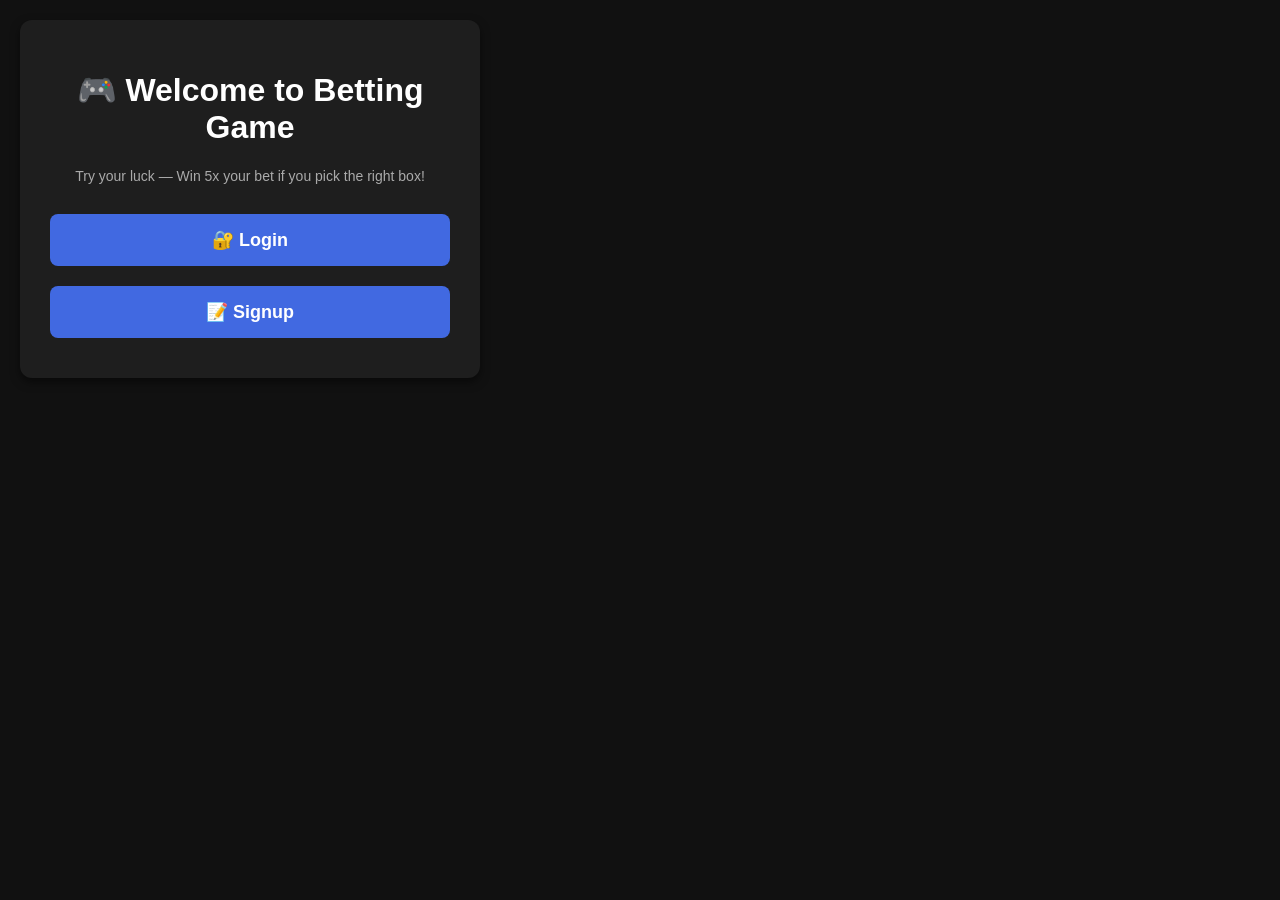
<file: public/index.html>
<!DOCTYPE html>
<html lang="en">
<head>
  <meta charset="UTF-8">
  <meta name="viewport" content="width=device-width, initial-scale=1.0">
  <title>Betting Game - Home</title>
  <link rel="stylesheet" href="style.css">
</head>
<body>
  <div class="home-container">
    <h1>🎮 Welcome to Betting Game</h1>
    <p class="subtitle">Try your luck — Win 5x your bet if you pick the right box!</p>

    <div class="home-buttons">
      <a href="login.html"><button>🔐 Login</button></a>
      <a href="signup.html"><button>📝 Signup</button></a>
    </div>
  </div>
</body>
</html>
</file>
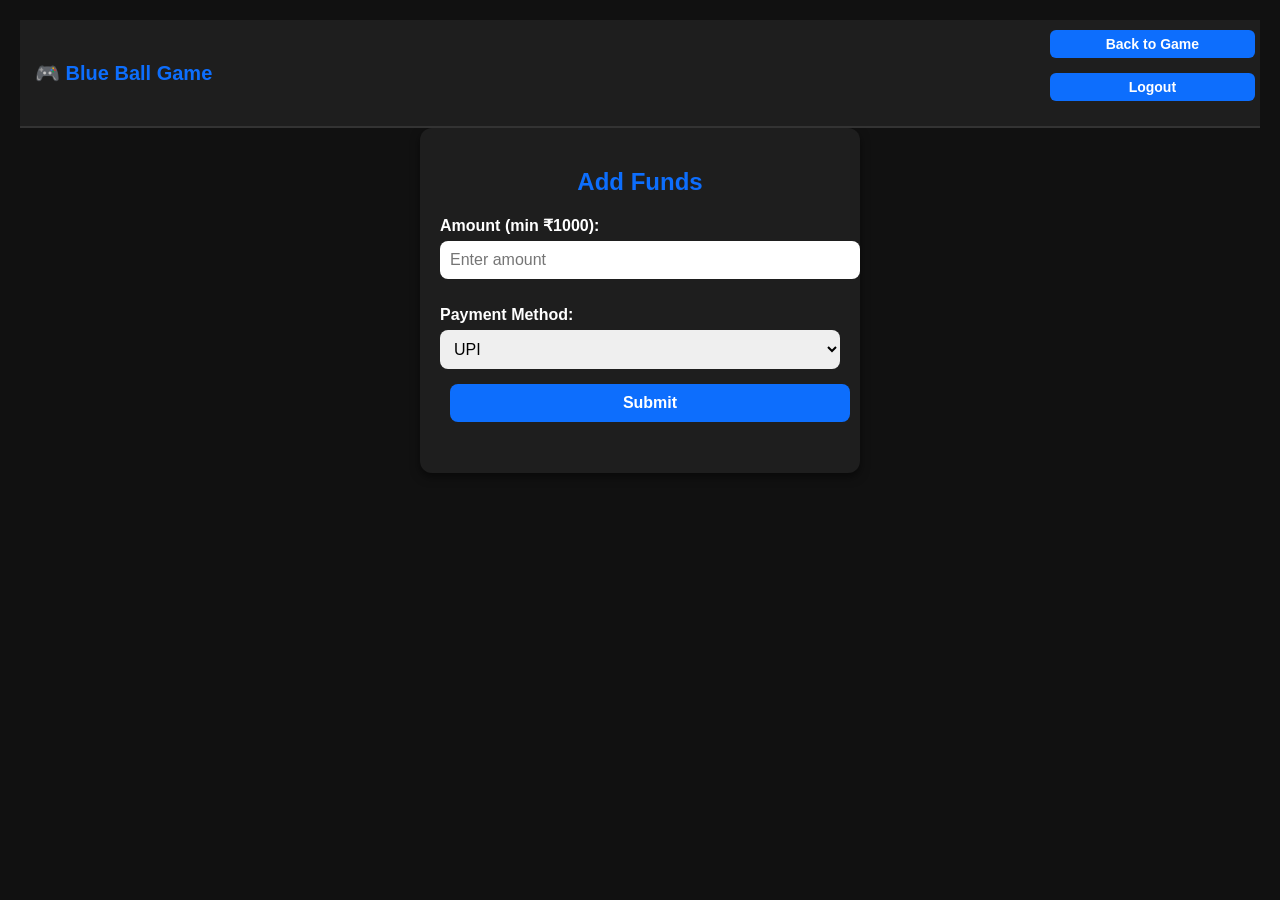
<file: public/addfunds.html>
<!DOCTYPE html>
<html lang="en">
<head>
  <meta charset="UTF-8" />
  <meta name="viewport" content="width=device-width, initial-scale=1.0"/>
  <title>Add Funds</title>
  <link rel="stylesheet" href="style.css" />
  <style>
    body {
      font-family: Arial, sans-serif;
      background: #111;
      color: white;
      margin: 0;
      padding: 20px;
      text-align: center;
    }

    h2 {
      margin-bottom: 20px;
      color: #0d6efd;
    }

    .form-container {
      background: #1e1e1e;
      padding: 20px;
      border-radius: 12px;
      max-width: 400px;
      margin: 0 auto;
      box-shadow: 0 4px 10px rgba(0,0,0,0.5);
    }

    label {
      display: block;
      margin: 12px 0 6px;
      font-weight: bold;
      text-align: left;
    }

    select, input, button {
      width: 100%;
      padding: 10px;
      margin-bottom: 15px;
      border-radius: 8px;
      border: none;
      font-size: 16px;
    }

    button {
      background: #0d6efd;
      color: white;
      font-weight: bold;
      cursor: pointer;
    }

    button:hover {
      background: darkblue;
    }

    #upiSection, #scannerSection {
      display: none;
      margin-top: 10px;
    }

    #scannerSection img, #upiSection img {
      width: 100%;
      border-radius: 8px;
      margin-bottom: 10px;
    }

    .message {
      margin-top: 10px;
      color: #0dff92;
    }

    .back {
      margin-top: 15px;
      display: block;
      text-decoration: none;
      color: #aaa;
    }

    /* Header */
    .header {
      display: flex;
      justify-content: space-between;
      align-items: center;
      background: #1e1e1e;
      padding: 10px 15px;
      border-bottom: 2px solid #333;
      position: sticky;
      top: 0;
      z-index: 1000;
    }

    .header h1 {
      font-size: 20px;
      color: #0d6efd;
      margin: 0;
    }

    .menu button {
      margin-left: 10px;
      font-size: 14px;
      padding: 6px 10px;
      border-radius: 6px;
      border: none;
      background: #0d6efd;
      color: white;
      cursor: pointer;
    }

    .menu button:hover {
      background: darkblue;
    }

  </style>
</head>
<body>
  <!-- Header -->
  <div class="header">
    <h1>🎮 Blue Ball Game</h1>
    <div class="menu">
      <button onclick="window.location.href='game.html'">Back to Game</button>
      <button onclick="logout()">Logout</button>
    </div>
  </div>

  <div class="form-container">
    <h2>Add Funds</h2>

    <label for="amount">Amount (min ₹1000):</label>
    <input type="number" id="amount" placeholder="Enter amount" min="1000" />

    <label for="method">Payment Method:</label>
    <select id="method" onchange="togglePaymentMethod()">
      <option value="upi">UPI</option>
      <option value="scanner">Scanner</option>
    </select>

    <!-- UPI Section -->
    <div id="upiSection">
      <p>Your UPI: <b>fsdfdsfd@ptsbi</b></p>
      <label for="utr">UTR Number:</label>
      <input type="text" id="utr" placeholder="Enter UTR number" />
      <label for="screenshot">Upload Payment Screenshot:</label>
      <input type="file" id="screenshot" />
    </div>

    <!-- Scanner Section -->
    <div id="scannerSection">
      <img src="./sacnner.png" alt="Scanner QR" />
      <label for="utrScanner">UTR Number:</label>
      <input type="text" id="utrScanner" placeholder="Enter UTR number" />
      <label for="screenshotScanner">Upload Payment Screenshot:</label>
      <input type="file" id="screenshotScanner" />
    </div>

    <button onclick="submitFunds()">Submit</button>
    <p class="message" id="message"></p>
  </div>

  <script>
    const email = localStorage.getItem("email");

    function togglePaymentMethod() {
      const method = document.getElementById("method").value;
      document.getElementById("upiSection").style.display = method === "upi" ? "block" : "none";
      document.getElementById("scannerSection").style.display = method === "scanner" ? "block" : "none";
    }

    async function submitFunds() {
      const amount = Number(document.getElementById("amount").value);
      if (amount < 1000) {
        document.getElementById("message").innerText = "Minimum ₹1000 required!";
        return;
      }

      try {
        const res = await fetch("/addFunds", {
          method: "POST",
          headers: { "Content-Type": "application/json" },
          body: JSON.stringify({ email, amount })
        });

        const data = await res.json();
        if (data.success) {
          document.getElementById("message").innerText = `Funds added! New balance: ₹${data.balance}, Attempts: ${data.attempts}`;
          // Update localStorage
          localStorage.setItem("balance", data.balance);
          localStorage.setItem("attempts", data.attempts);
        } else {
          document.getElementById("message").innerText = data.message;
        }
      } catch (err) {
        document.getElementById("message").innerText = "Something went wrong!";
        console.error(err);
      }
    }

    function logout() {
      fetch("/logout").then(() => {
        window.location.href = "login.html";
      });
    }
  </script>
</body>
</html>
</file>
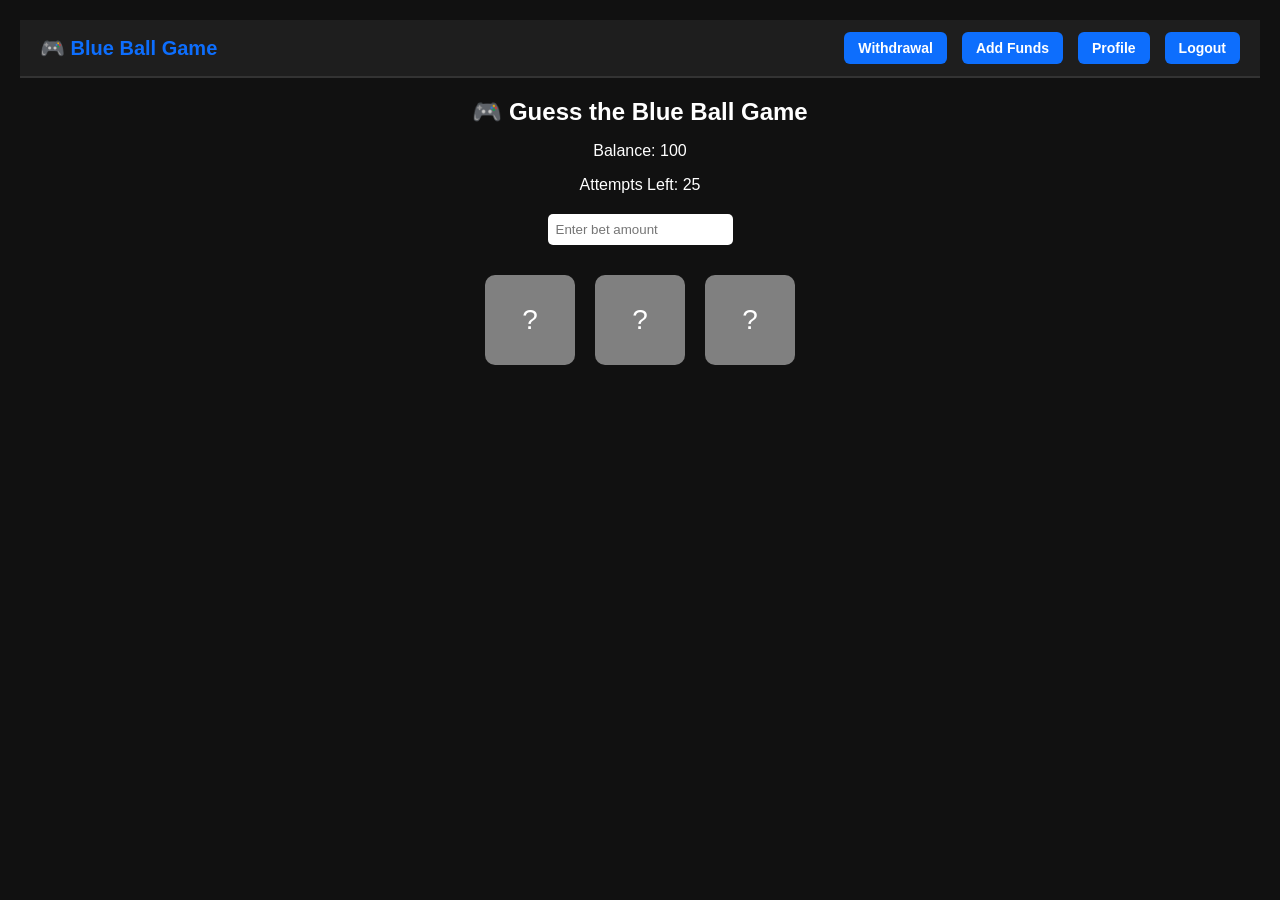
<file: public/game.html>
<!DOCTYPE html>
<html lang="en">
<head>
  <meta charset="UTF-8" />
  <meta name="viewport" content="width=device-width, initial-scale=1.0"/>
  <title>Bet Game</title>
  <link rel="stylesheet" href="style.css" />
  <style>
    /* 🔥 Header styling */
    .header {
      display: flex;
      justify-content: space-between;
      align-items: center;
      background: #1e1e1e;
      padding: 12px 20px;
      border-bottom: 2px solid #333;
      position: sticky;
      top: 0;
      z-index: 1000;
    }
    .header h1 {
      font-size: 20px;
      margin: 0;
      color: #0d6efd;
    }

    /* Desktop menu */
    .menu {
      display: flex;
      gap: 15px;
    }
    .menu a {
      background: #0d6efd;
      border: none;
      padding: 8px 14px;
      border-radius: 6px;
      cursor: pointer;
      color: white;
      font-size: 14px;
      font-weight: bold;
      text-decoration: none;
    }
    .menu a:hover {
      background: darkblue;
    }

    /* Hamburger (mobile only) */
    .hamburger {
      display: none;
      flex-direction: column;
      justify-content: space-between;
      width: 28px;
      height: 22px;
      cursor: pointer;
    }
    .hamburger div {
      width: 100%;
      height: 4px;
      background: white;
      border-radius: 2px;
      transition: all 0.3s ease;
    }

    /* Mobile menu hidden by default */
    .menu-mobile {
      display: none;
      flex-direction: column;
      background: #1e1e1e;
      padding: 10px;
      border-top: 1px solid #333;
    }
    .menu-mobile a {
      margin: 6px 0;
      padding: 12px;
      font-size: 16px;
      width: 100%;
      background: #0d6efd;
      border: none;
      border-radius: 6px;
      color: white;
      font-weight: bold;
      text-align: center;
      text-decoration: none;
    }
    .menu-mobile a:hover {
      background: darkblue;
    }

    /* Responsive */
    @media (max-width: 768px) {
      .menu {
        display: none; /* hide desktop buttons */
      }
      .hamburger {
        display: flex; /* show hamburger */
      }
    }
  </style>
</head>
<body>
  <!-- 🔥 Header Section -->
  <div class="header">
    <h1>🎮 Blue Ball Game</h1>
    <div class="menu">
      <a href="withdrawal.html">Withdrawal</a>
      <a href="addfunds.html">Add Funds</a>
      <a href="profile.html">Profile</a>
      <a href="index.html">Logout</a>
    </div>
    <div class="hamburger" onclick="toggleMenu()">
      <div></div>
      <div></div>
      <div></div>
    </div>
  </div>

  <!-- 🔥 Mobile Dropdown -->
  <div class="menu-mobile" id="mobileMenu">
    <a href="withdrawal.html">Withdrawal</a>
    <a href="addfunds.html">Add Funds</a>
    <a href="profile.html">Profile</a>
    <a href="index.html">Logout</a>
  </div>

  <h2>🎮 Guess the Blue Ball Game</h2>
  <p>Balance: <span id="balance">100</span></p>
  <p>Attempts Left: <span id="attempts">25</span></p>

  <div class="bet-section">
    <input type="number" id="bet" placeholder="Enter bet amount" />
  </div>

  <div class="boxes">
    <div class="box" onclick="play(0)">
      <div class="box-inner">
        <div class="box-front">?</div>
        <div class="box-back" id="box0"></div>
      </div>
    </div>
    <div class="box" onclick="play(1)">
      <div class="box-inner">
        <div class="box-front">?</div>
        <div class="box-back" id="box1"></div>
      </div>
    </div>
    <div class="box" onclick="play(2)">
      <div class="box-inner">
        <div class="box-front">?</div>
        <div class="box-back" id="box2"></div>
      </div>
    </div>
  </div>

  <p id="result"></p>

  <script>
    let attemptsLeft = 25;
    document.getElementById("attempts").innerText = attemptsLeft;

    function toggleMenu() {
      const menu = document.getElementById("mobileMenu");
      menu.style.display = menu.style.display === "flex" ? "none" : "flex";
    }
  </script>

  <script src="script.js"></script>
</body>
</html>
</file>
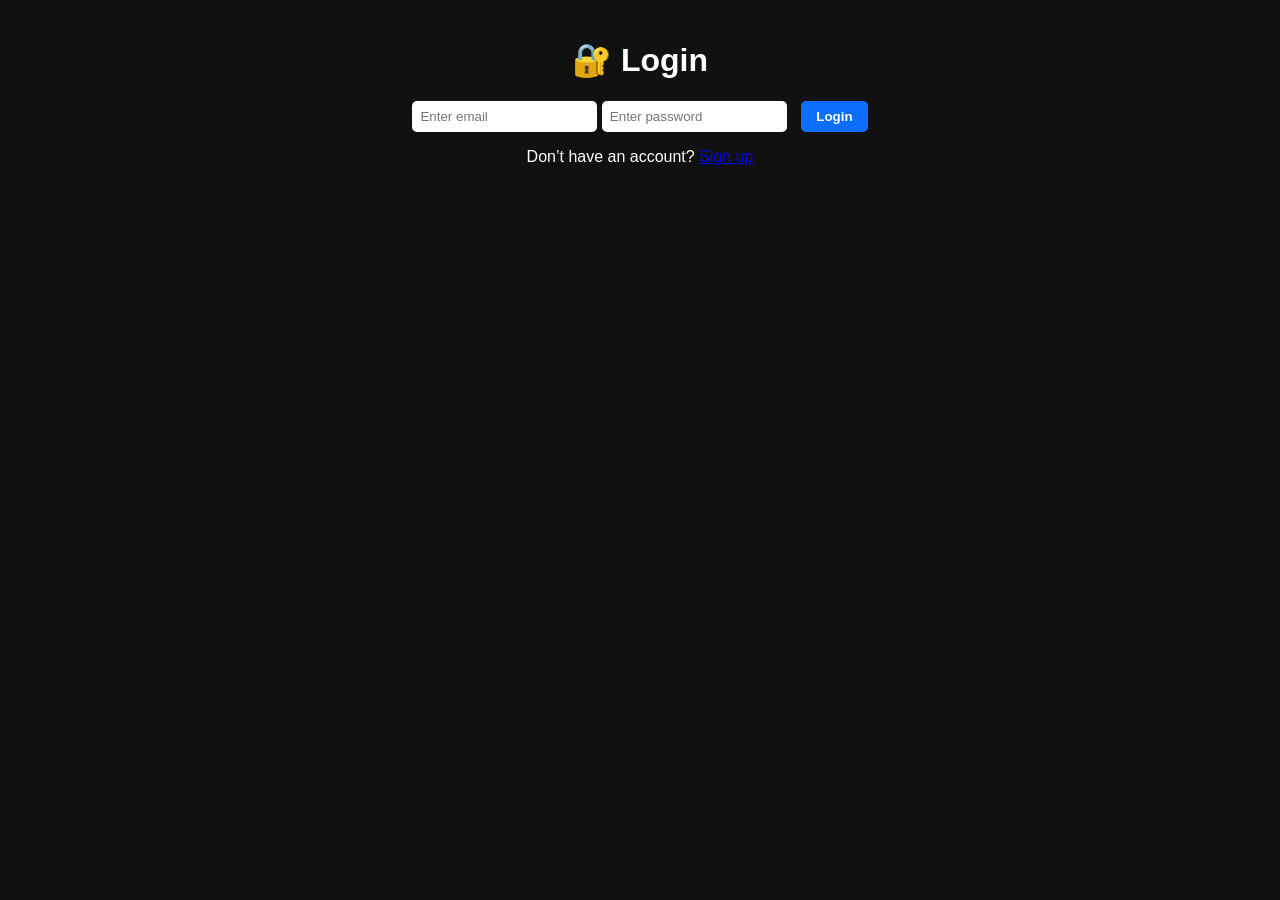
<file: public/login.html>
<!DOCTYPE html>
<html lang="en">
<head>
  <meta charset="UTF-8">
  <meta name="viewport" content="width=device-width, initial-scale=1.0">
  <title>Login - Betting Game</title>
  <link rel="stylesheet" href="style.css">
</head>
<body>
  <div class="auth-container">
    <h1>🔐 Login</h1>
    <input type="text" id="loginEmail" placeholder="Enter email" required>
    <input type="password" id="loginPassword" placeholder="Enter password" required>
    <button onclick="login()">Login</button>
    <p class="switch">Don’t have an account? <a href="signup.html">Sign up</a></p>
    <p id="loginMessage" class="message"></p>
  </div>
  <script src="script.js"></script>
</body>
</html>
</file>
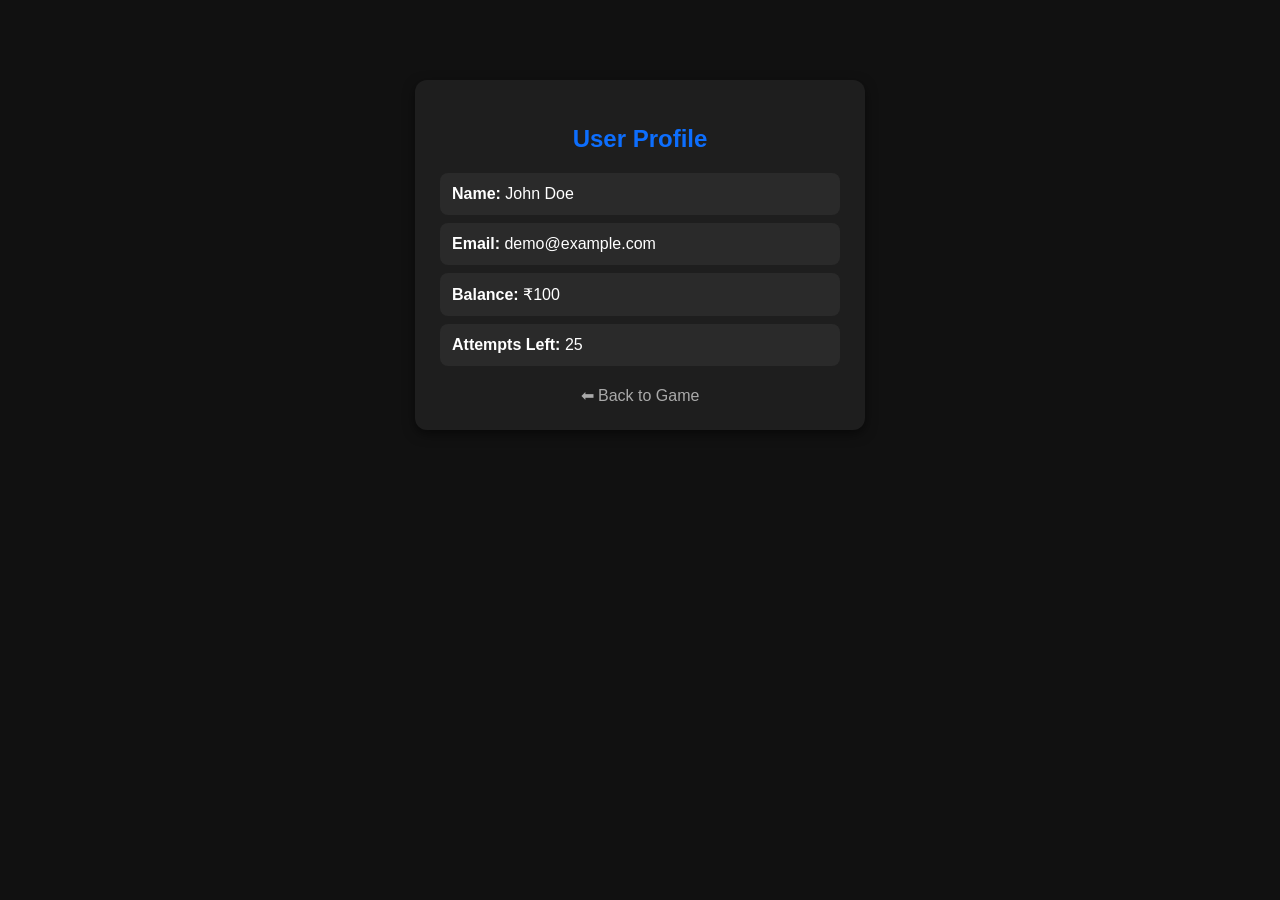
<file: public/profile.html>
<!DOCTYPE html>
<html lang="en">
<head>
  <meta charset="UTF-8">
  <meta name="viewport" content="width=device-width, initial-scale=1.0">
  <title>Profile</title>
  <link rel="stylesheet" href="style.css">
  <style>
    .container {
      max-width: 400px;
      margin: 60px auto;
      background: #1e1e1e;
      padding: 25px;
      border-radius: 12px;
      box-shadow: 0 4px 12px rgba(0,0,0,0.5);
      text-align: center;
      color: white;
    }
    .container h2 {
      margin-bottom: 20px;
      color: #0d6efd;
    }
    .profile-info {
      text-align: left;
      margin-top: 20px;
    }
    .profile-info p {
      background: #2a2a2a;
      padding: 12px;
      border-radius: 8px;
      margin: 8px 0;
      font-size: 16px;
    }
    .back {
      margin-top: 20px;
      display: block;
      text-align: center;
      text-decoration: none;
      color: #aaa;
    }
  </style>
</head>
<body>
  <div class="container">
    <h2>User Profile</h2>
    <div class="profile-info">
      <p><strong>Name:</strong> <span id="userName">John Doe</span></p>
      <p><strong>Email:</strong> <span id="userEmail">johndoe@example.com</span></p>
      <p><strong>Balance:</strong> ₹<span id="balance">100</span></p>
      <p><strong>Attempts Left:</strong> <span id="attempts">25</span></p>
    </div>

    <a href="game.html" class="back">⬅ Back to Game</a>
  </div>

  <script>
    // Later fetch from backend
    document.getElementById("userName").innerText = localStorage.getItem("userName") || "John Doe";
    document.getElementById("userEmail").innerText = localStorage.getItem("userEmail") || "demo@example.com";
    document.getElementById("balance").innerText = localStorage.getItem("balance") || 100;
    document.getElementById("attempts").innerText = localStorage.getItem("attempts") || 25;
  </script>
</body>
</html>
</file>
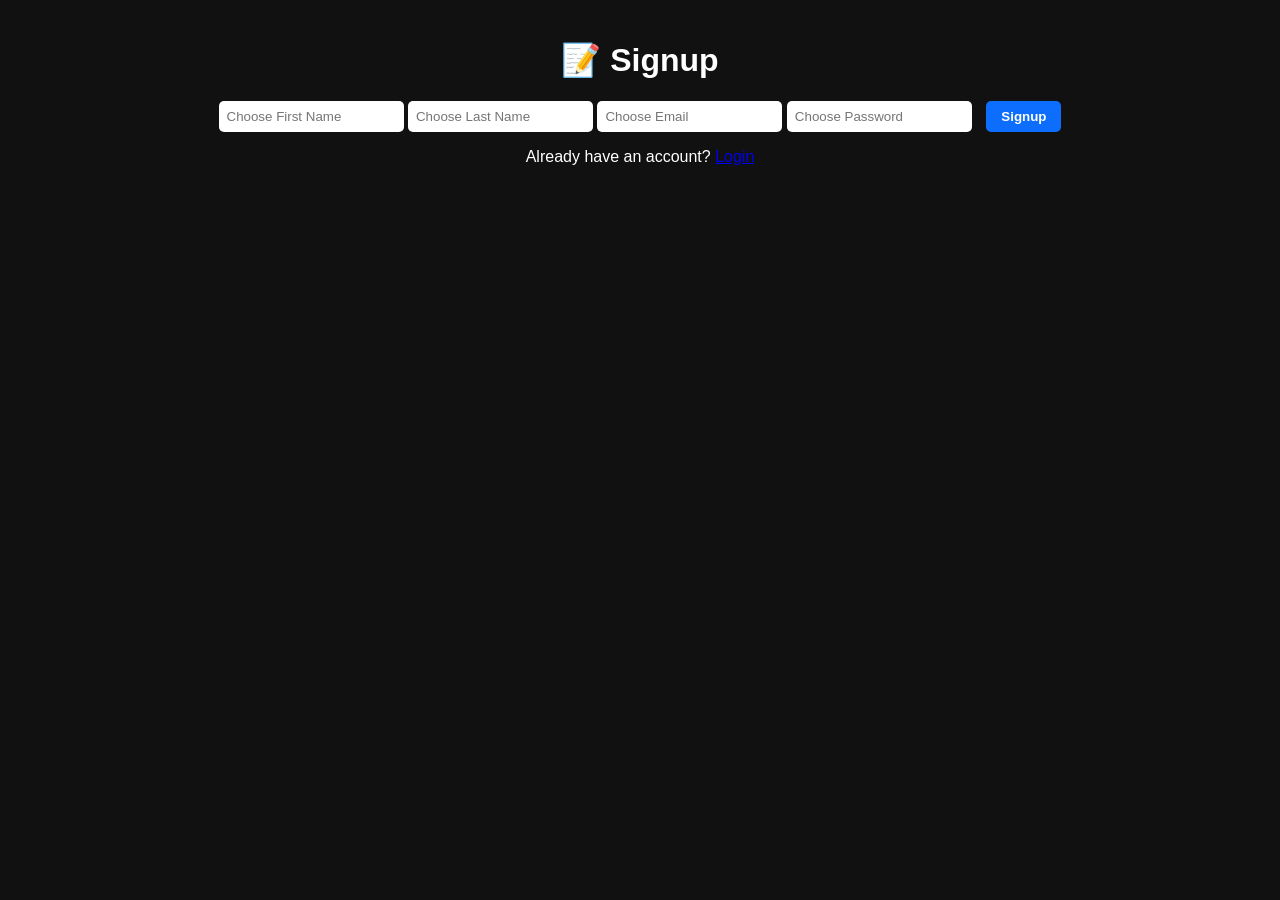
<file: public/signup.html>
<!DOCTYPE html>
<html lang="en">
<head>
  <meta charset="UTF-8">
  <meta name="viewport" content="width=device-width, initial-scale=1.0">
  <title>Signup - Betting Game</title>
  <link rel="stylesheet" href="style.css">
</head>
<body>
  <div class="auth-container">
    <h1>📝 Signup</h1>
    <input type="text" id="signupFirstname" placeholder="Choose First Name" required>
    <input type="text" id="signupLastname" placeholder="Choose Last Name" required>
    <input type="text" id="signupEmail" placeholder="Choose Email" required>
    <input type="password" id="signupPassword" placeholder="Choose Password" required>
    <button onclick="signup()">Signup</button>
    <p class="switch">Already have an account? <a href="login.html">Login</a></p>
    <p id="signupMessage" class="message"></p>
  </div>
  <script src="script.js"></script>
</body>
</html>
</file>
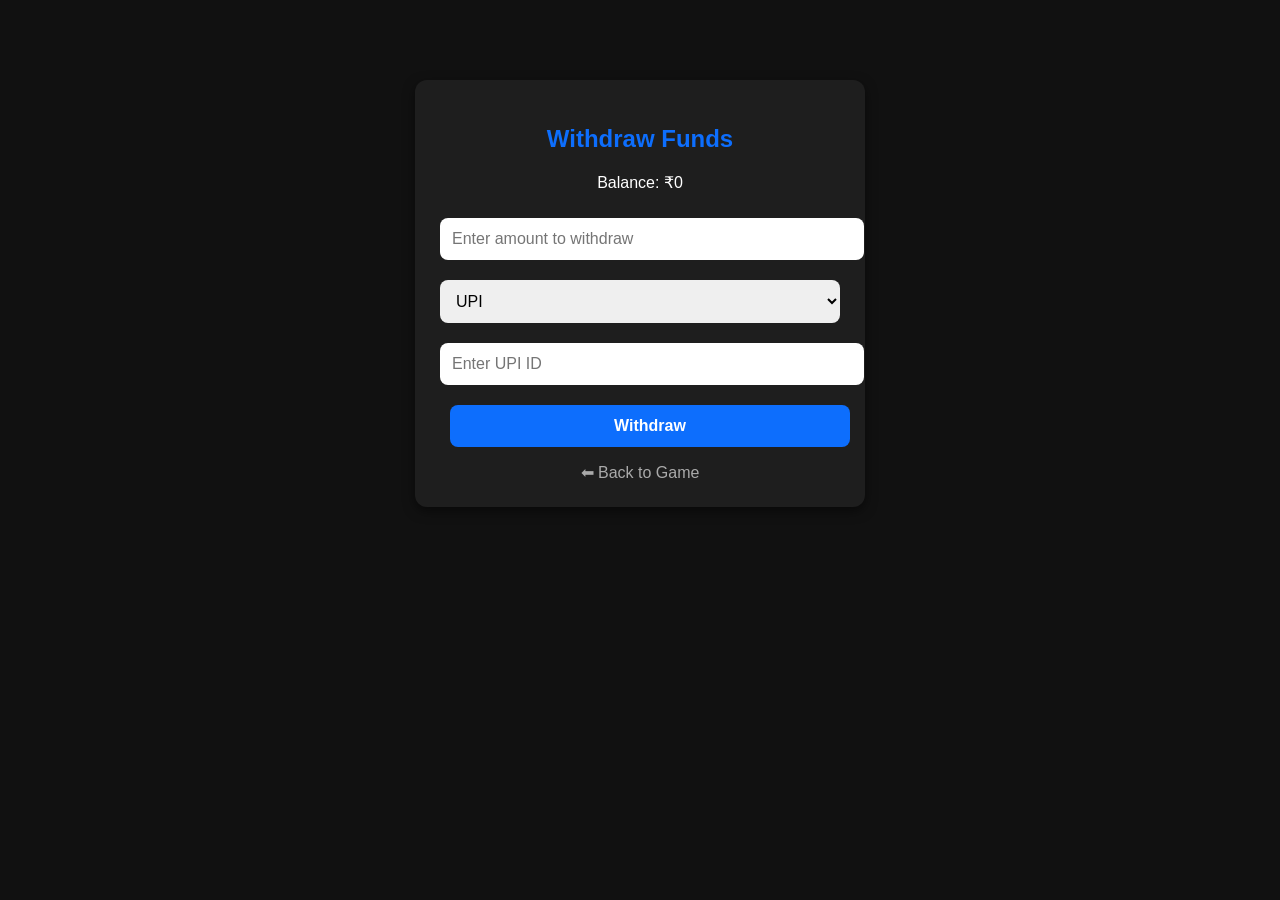
<file: public/withdrawal.html>
<!DOCTYPE html>
<html lang="en">
<head>
  <meta charset="UTF-8">
  <meta name="viewport" content="width=device-width, initial-scale=1.0">
  <title>Withdrawal</title>
  <link rel="stylesheet" href="style.css">
  <style>
    body {
      font-family: Arial, sans-serif;
      background: #111;
      margin: 0;
      padding: 20px;
    }
    .container {
      max-width: 400px;
      margin: 60px auto;
      background: #1e1e1e;
      padding: 25px;
      border-radius: 12px;
      box-shadow: 0 4px 12px rgba(0,0,0,0.5);
      text-align: center;
      color: white;
    }
    .container h2 {
      margin-bottom: 20px;
      color: #0d6efd;
    }
    input, select {
      width: 100%;
      padding: 12px;
      margin: 10px 0;
      border-radius: 8px;
      border: none;
      outline: none;
      font-size: 16px;
    }
    button {
      width: 100%;
      padding: 12px;
      background: #0d6efd;
      color: white;
      border: none;
      border-radius: 8px;
      cursor: pointer;
      font-size: 16px;
      font-weight: bold;
      margin-top: 10px;
    }
    button:hover {
      background: darkblue;
    }
    .back {
      margin-top: 15px;
      display: block;
      text-decoration: none;
      color: #aaa;
    }
    .message {
      margin-top: 15px;
      color: #0dff92;
      font-weight: bold;
    }
  </style>
</head>
<body>
  <div class="container">
    <h2>Withdraw Funds</h2>
    <p>Balance: ₹<span id="balance">0</span></p>

    <input type="number" id="withdrawAmount" placeholder="Enter amount to withdraw" min="1">
    
    <select id="withdrawMethod" onchange="toggleFields()">
      <option value="upi">UPI</option>
      <option value="bank">Bank Transfer</option>
    </select>

    <!-- UPI -->
    <div id="upiFields">
      <input type="text" id="upiId" placeholder="Enter UPI ID">
    </div>

    <!-- Bank -->
    <div id="bankFields" style="display:none;">
      <input type="text" id="accountNumber" placeholder="Enter Bank Account Number">
      <input type="text" id="ifsc" placeholder="Enter IFSC Code">
      <input type="text" id="holderName" placeholder="Enter Account Holder Name">
    </div>

    <button onclick="withdrawFunds()">Withdraw</button>
    <p class="message" id="message"></p>

    <a href="game.html" class="back">⬅ Back to Game</a>
  </div>

  <script>
    // Load balance from localStorage
    document.getElementById("balance").innerText = localStorage.getItem("balance") || 0;

    function toggleFields() {
      const method = document.getElementById("withdrawMethod").value;
      document.getElementById("upiFields").style.display = method === "upi" ? "block" : "none";
      document.getElementById("bankFields").style.display = method === "bank" ? "block" : "none";
    }

    function withdrawFunds() {
      const balance = Number(localStorage.getItem("balance") || 0);
      const amount = Number(document.getElementById("withdrawAmount").value);
      const method = document.getElementById("withdrawMethod").value;
      let message = "";

      if (!amount || amount <= 0) {
        alert("⚠️ Please enter a valid amount");
        return;
      }
      if (amount > balance) {
        alert("⚠️ Withdrawal amount cannot exceed available balance");
        return;
      }

      if (method === "upi") {
        const upiId = document.getElementById("upiId").value;
        if (!upiId) {
          alert("⚠️ Please enter your UPI ID");
          return;
        }
        message = `✅ Withdrawal request of ₹${amount} via UPI (${upiId}) submitted!`;
      } else {
        const acc = document.getElementById("accountNumber").value;
        const ifsc = document.getElementById("ifsc").value;
        const holder = document.getElementById("holderName").value;
        if (!acc || !ifsc || !holder) {
          alert("⚠️ Please fill all bank details");
          return;
        }
        message = `✅ Withdrawal request of ₹${amount} via Bank Transfer submitted!`;
      }

      // Deduct from localStorage balance
      localStorage.setItem("balance", balance - amount);
      document.getElementById("balance").innerText = localStorage.getItem("balance");

      // Show success message
      document.getElementById("message").innerText = message + 
        " Money will be transferred to your account within 2-3 working days.";
    }
  </script>
</body>
</html>
</file>
<file: public/style.css>
body {
  font-family: Arial, sans-serif;
  text-align: center;
  background: #111;
  color: white;
  margin: 0;
  padding: 20px;
}

h2 {
  margin-bottom: 10px;
}

.bet-section {
  margin: 20px 0;
}

input {
  padding: 8px;
  border-radius: 5px;
  border: none;
  outline: none;
}

button {
  padding: 8px 15px;
  border: none;
  border-radius: 5px;
  margin-left: 10px;
  cursor: pointer;
  background: #0d6efd;
  color: white;
  font-weight: bold;
}

.boxes {
  display: flex;
  justify-content: center;
  gap: 20px;
  margin-top: 30px;
}

.box {
  width: 90px;
  height: 90px;
  perspective: 1000px; /* 3D flip */
  cursor: pointer;
}

.box-inner {
  position: relative;
  width: 100%;
  height: 100%;
  transition: transform 0.6s;
  transform-style: preserve-3d;
}

.box.flipped .box-inner {
  transform: rotateY(180deg);
}

.box-front,
.box-back {
  position: absolute;
  width: 100%;
  height: 100%;
  backface-visibility: hidden;
  border-radius: 10px;
  display: flex;
  align-items: center;
  justify-content: center;
  font-size: 28px;
}

.box-front {
  background: gray;
  color: white;
}

.box-back {
  background: #222;
  transform: rotateY(180deg);
  font-size: 32px;
}


  /* index.html css */
  .home-container {
    background: #1e1e1e;
    padding: 30px;
    border-radius: 12px;
    width: 90%;
    max-width: 400px;
    text-align: center;
    box-shadow: 0 4px 10px rgba(0,0,0,0.5);
  }
  
  .subtitle {
    margin: 10px 0 20px;
    font-size: 14px;
    color: #aaa;
  }
  
  .home-buttons button {
    width: 100%;
    margin: 10px 0;
    padding: 15px;
    font-size: 18px;
    background: royalblue;
    border: none;
    border-radius: 8px;
    color: white;
    cursor: pointer;
  }
  
  .home-buttons button:hover {
    background: darkblue;
  }
  

  /* --- Header Styling --- */
header {
    display: flex;
    justify-content: space-between;
    align-items: center;
    background: #1e1e1e;
    padding: 12px 20px;
    border-bottom: 2px solid #333;
  }
  
  header .logo {
    font-size: 20px;
    font-weight: bold;
    color: royalblue;
  }
  
  header nav {
    display: flex;
    gap: 15px;
  }
  
  header nav a {
    text-decoration: none;
    padding: 8px 14px;
    background: royalblue;
    color: white;
    border-radius: 6px;
    font-size: 14px;
    transition: background 0.2s ease;
  }
  
  header nav a:hover {
    background: darkblue;
  }
  
  /* --- Mobile Friendly --- */
  @media (max-width: 600px) {
    header {
      flex-direction: column;
      align-items: flex-start;
    }
  
    header nav {
      flex-wrap: wrap;
      gap: 10px;
      margin-top: 10px;
    }
  
    header nav a {
      font-size: 13px;
      padding: 8px 12px;
    }
  }
</file>
